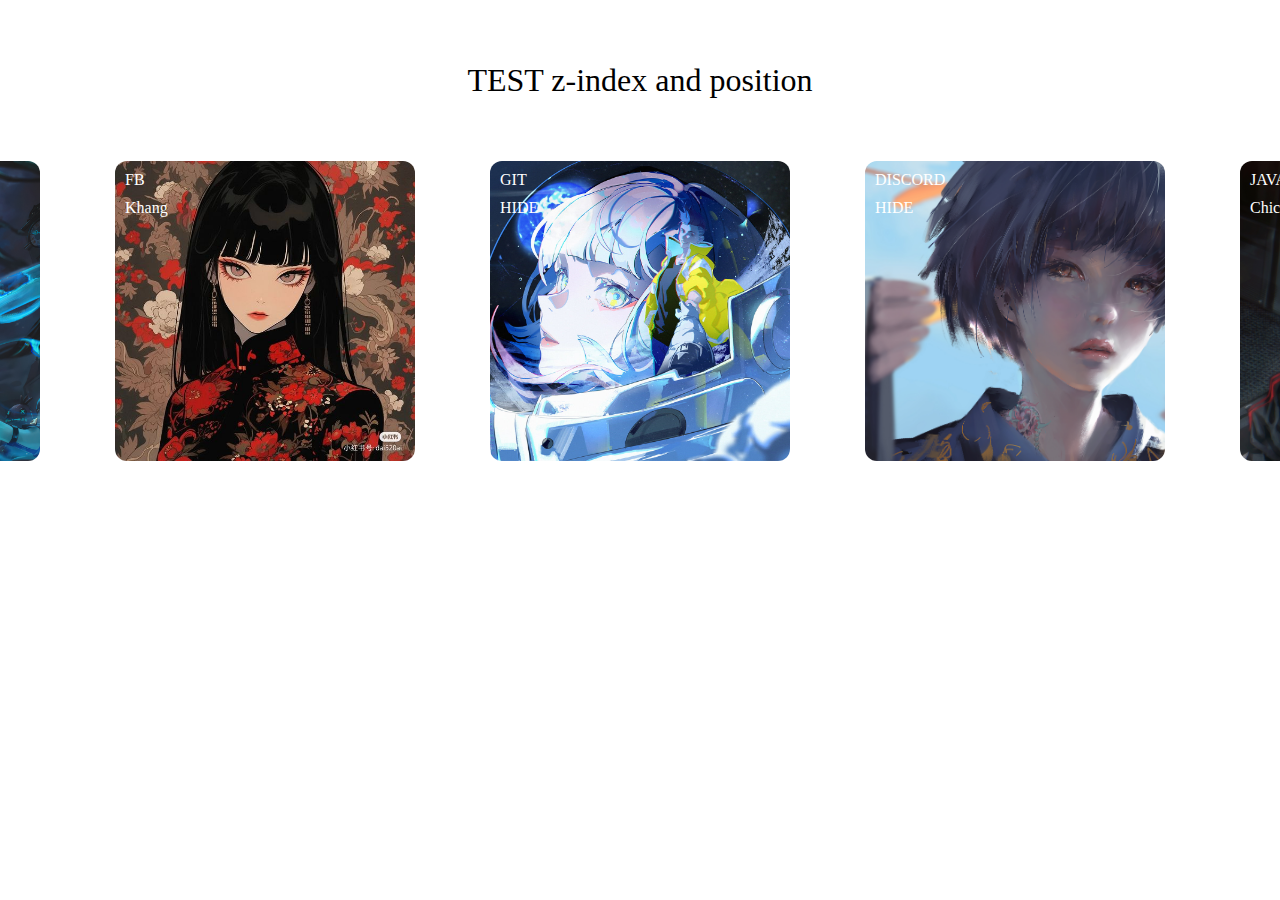
<file: capstone/index.html>
<!DOCTYPE html>
<html lang="en">
  <head>
    <meta charset="UTF-8" />
    <meta name="viewport" content="width=device-width, initial-scale=1.0" />
    <link rel="stylesheet" href="./styles.css" />
    <title>Yin</title>
  </head>
  <body>
    <div class="container">
      <div class="title"><p>TEST z-index and position</p></div>
      <div class="wrapper__block">
        <div class="block">
          <div class="block__text">
            <div class="block__title">Info</div>
            <div class="block__subtitle">Yin Kenna</div>
          </div>
          <img src="./img/image1.jpg" alt="" />
        </div>
        <div class="block">
          <div class="block__text">
            <div class="block__title">FB</div>
            <div class="block__subtitle">Khang</div>
          </div>
          <img src="./img/image2.jpg" alt="" />
        </div>
        <div class="block">
          <div class="block__text">
            <div class="block__title">GIT</div>
            <div class="block__subtitle">HIDE</div>
          </div>
          <img src="./img/image3.jpg" alt="" />
        </div>
        <div class="block">
          <div class="block__text">
            <div class="block__title">DISCORD</div>
            <div class="block__subtitle">HIDE</div>
          </div>
          <img src="./img/image4.jpg" alt="" />
        </div>
        <div class="block">
          <div class="block__text">
            <div class="block__title">JAVA</div>
            <div class="block__subtitle">Chicken</div>
          </div>
          <img src="./img/image5.jpg" alt="" />
        </div>
      </div>
    </div>
  </body>
</html>
</file>
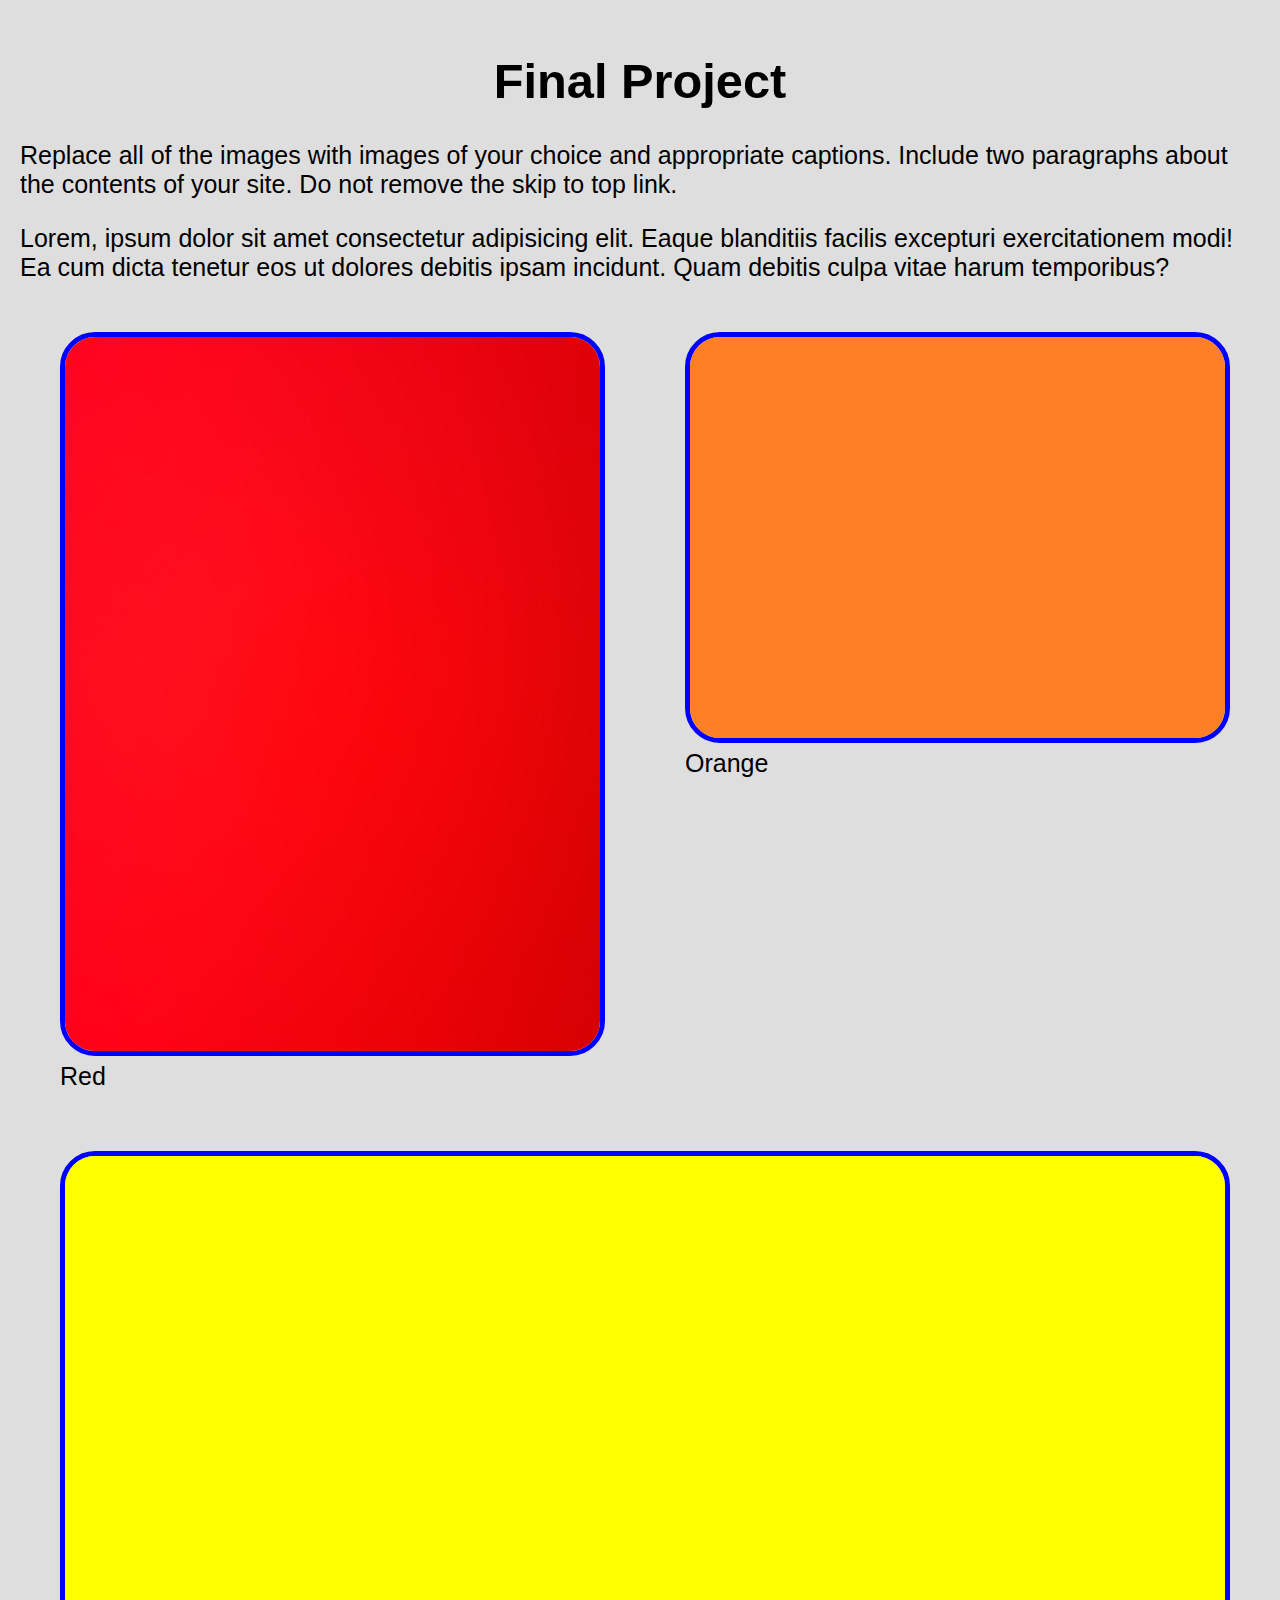
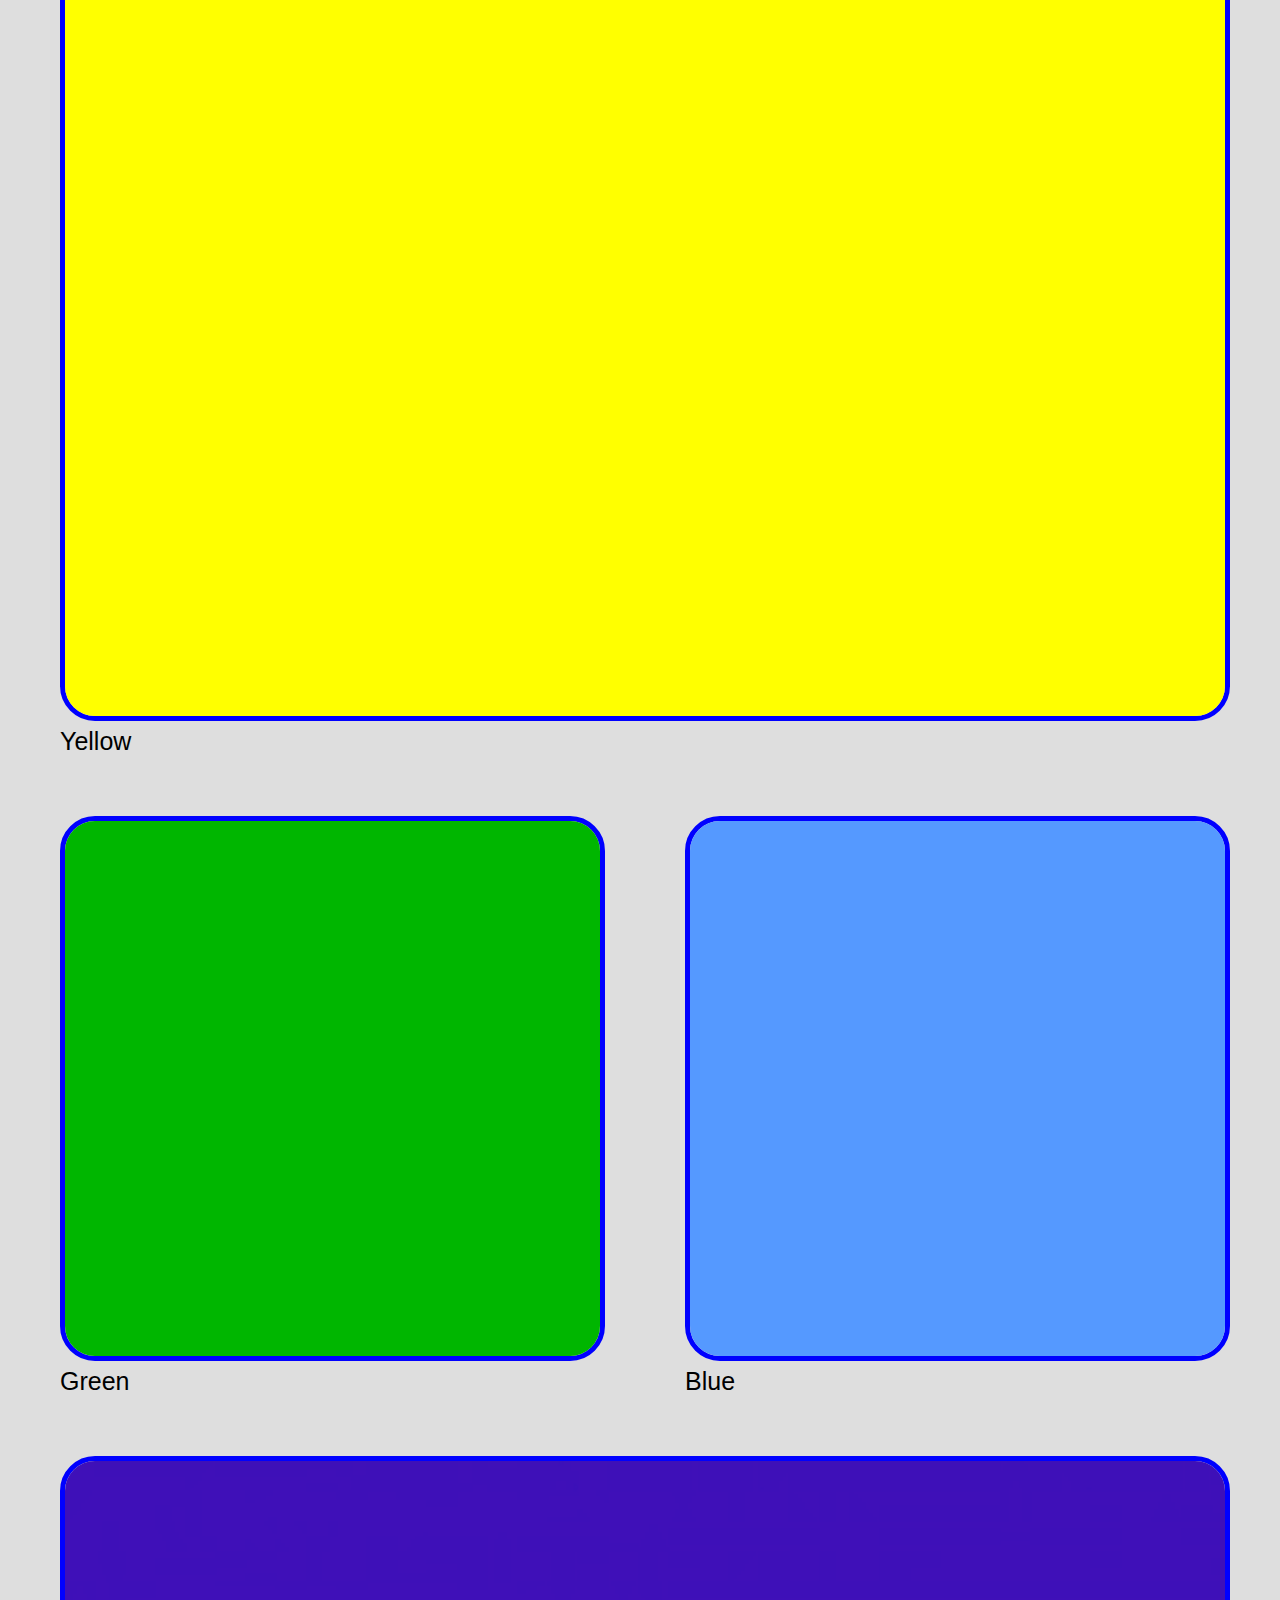
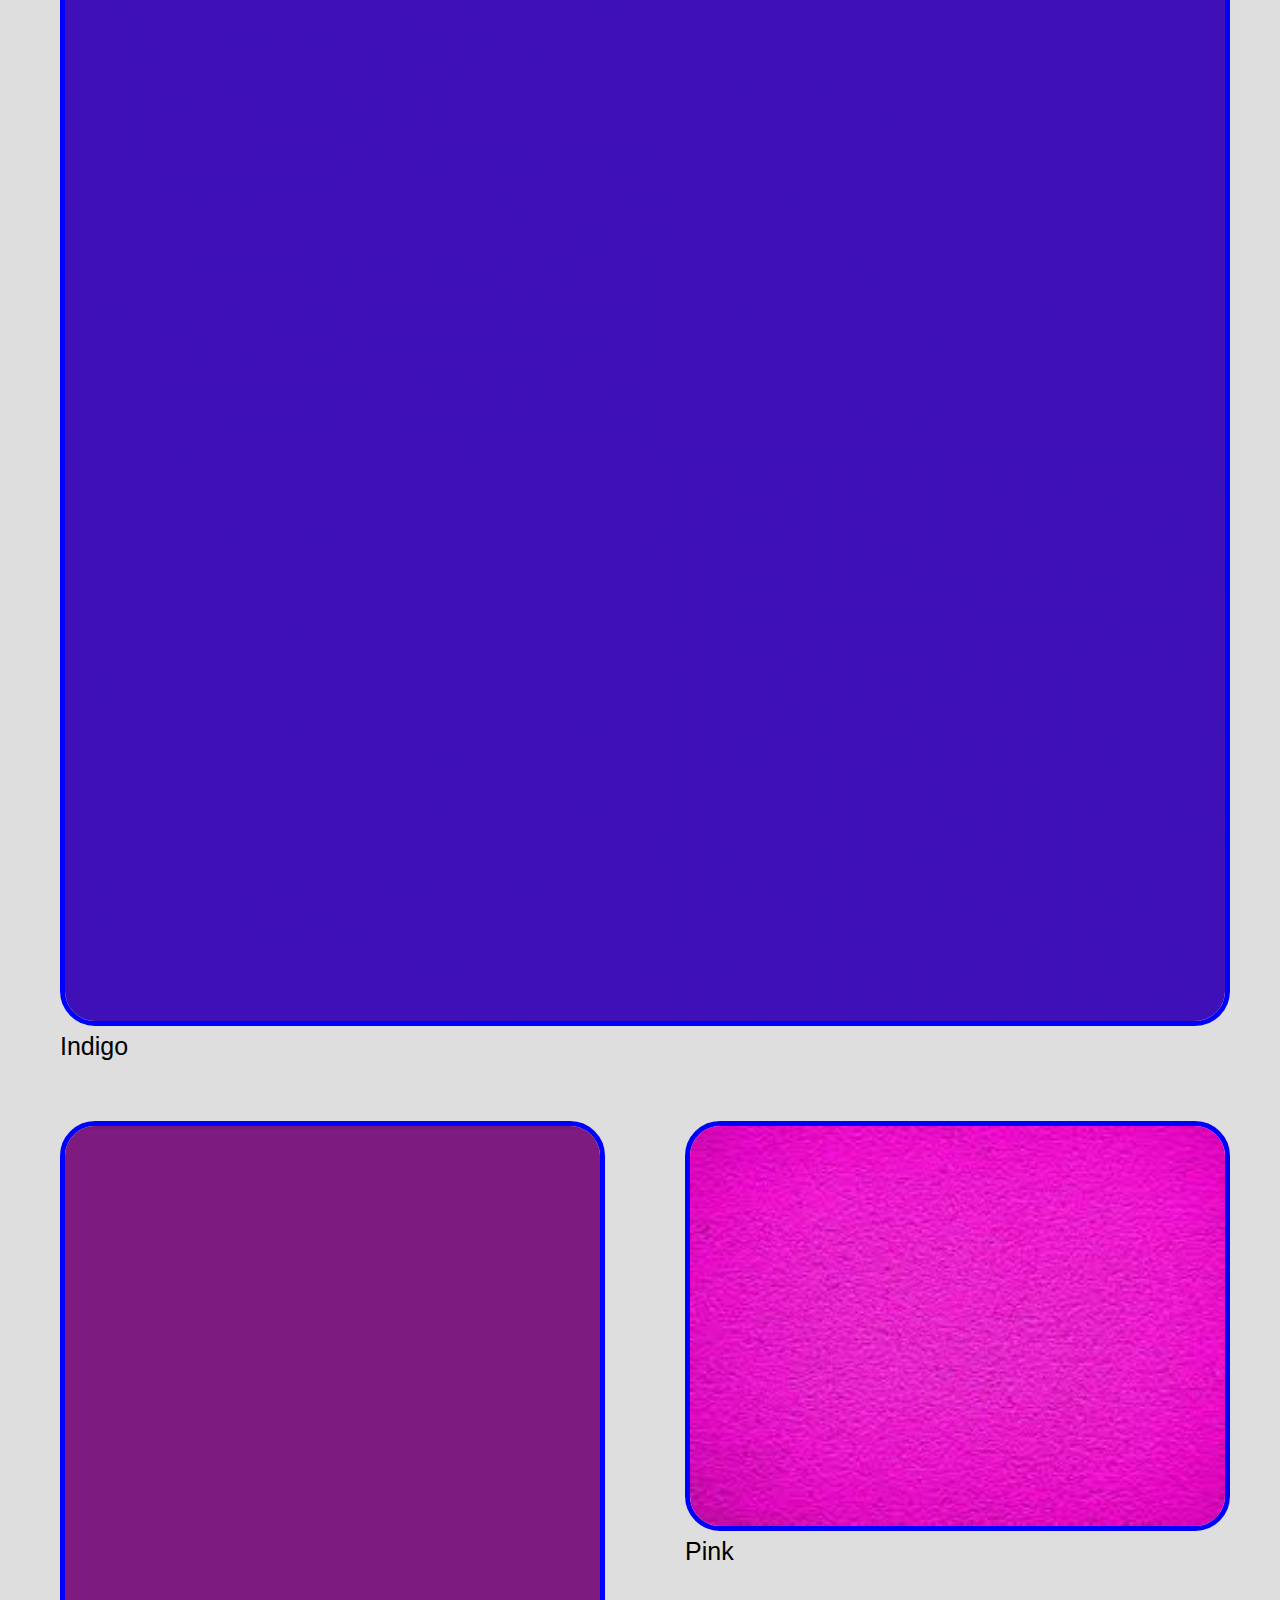
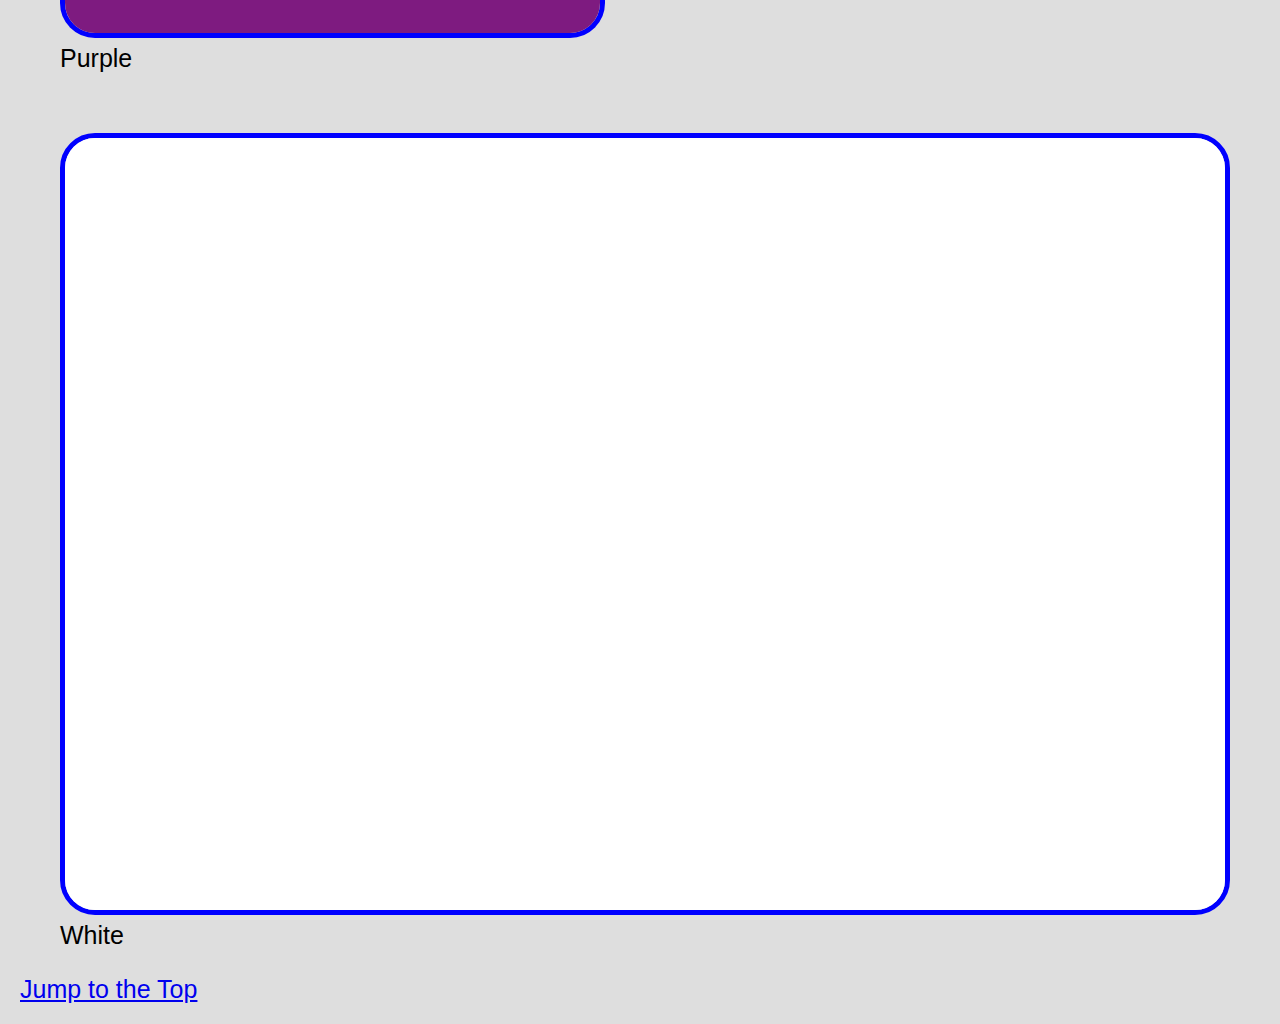
<file: finalProject/index.html>
<!DOCTYPE html>
<html lang="en">
  <head>
    <meta charset="UTF-8" />
    <meta http-equiv="X-UA-Compatible" content="IE=edge" />
    <meta name="viewport" content="width=device-width, initial-scale=1.0" />
    <title>Final Project</title>
    <link rel="stylesheet" href="css/style.css" />
  </head>

  <body>
    <header>
      <h1 id="top">Final Project</h1>
    </header>

    <main>
      <p>
        Replace all of the images with images of your choice and appropriate
        captions. Include two paragraphs about the contents of your site. Do not
        remove the skip to top link.
      </p>

      <p>
        Lorem, ipsum dolor sit amet consectetur adipisicing elit. Eaque
        blanditiis facilis excepturi exercitationem modi! Ea cum dicta tenetur
        eos ut dolores debitis ipsam incidunt. Quam debitis culpa vitae harum
        temporibus?
      </p>

      <div class="grid">
        <figure>
          <img src="images/Red.jpeg" alt="Red" width="200" />
          <figcaption>Red</figcaption>
        </figure>
        <figure>
          <img src="images/Orange.png" alt="Orange" width="200" />
          <figcaption>Orange</figcaption>
        </figure>
        <figure>
          <img src="images/Yellow.png" alt="Yellow" width="200" />
          <figcaption>Yellow</figcaption>
        </figure>
        <figure>
          <img src="images/Green.png" alt="Green" width="200" />
          <figcaption>Green</figcaption>
        </figure>
        <figure>
          <img src="images/Blue.png" alt="Blue" width="200" />
          <figcaption>Blue</figcaption>
        </figure>
        <figure>
          <img src="images/Indigo.jpeg" alt="Indigo" width="200" />
          <figcaption>Indigo</figcaption>
        </figure>
        <figure>
          <img src="images/Purple.png" alt="Purple" width="200" />
          <figcaption>Purple</figcaption>
        </figure>
        <figure>
          <img src="images/Pink.jpeg" alt="Pink" width="200" />
          <figcaption>Pink</figcaption>
        </figure>
        <figure>
          <img src="images/White.png" alt="White" width="200" />
          <figcaption>White</figcaption>
        </figure>
      </div>
    </main>

    <footer>
      <a href="#top">Jump to the Top</a>
    </footer>
  </body>
</html>
</file>
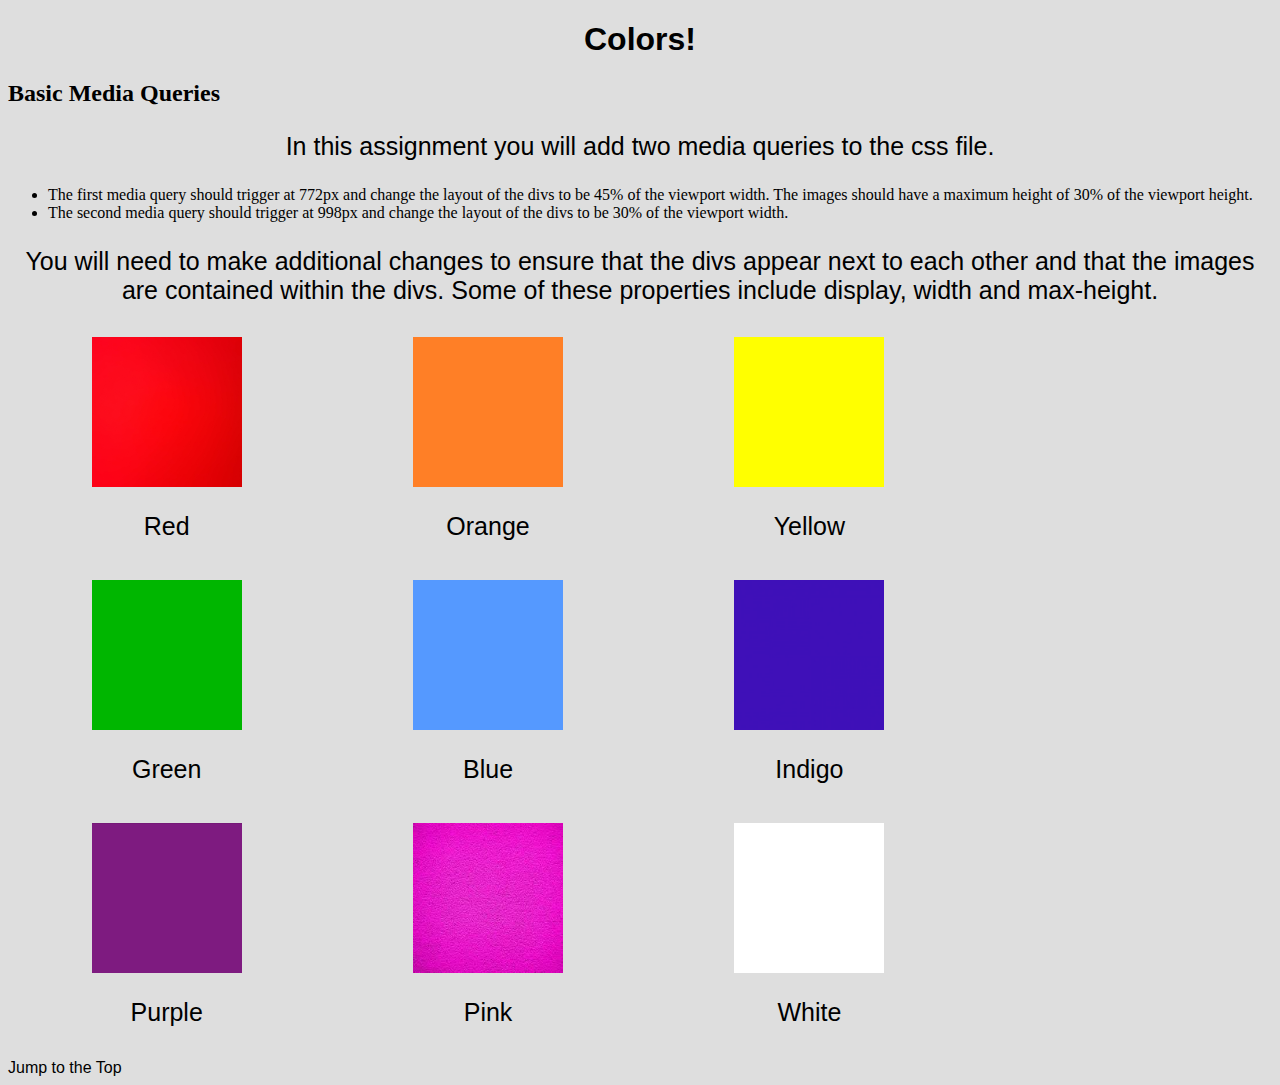
<file: responsiveHomework/index.html>
<!DOCTYPE html>
<html lang="en">

<head>
  <meta charset="UTF-8">
  <meta http-equiv="X-UA-Compatible" content="IE=edge">
  <meta name="viewport" content="width=device-width, initial-scale=1.0">
  <title>Colors</title>
  <link rel="stylesheet" href="css/style.css">
</head>

<body>
  <header>
    <h1 id="top">Colors!</h1>
  </header>

  <main>
    <h2>Basic Media Queries</h2>
    <p>In this assignment you will add two media queries to the css file.</p>
    <ul>
      <li>The first media query should trigger at 772px and change the layout of the divs to be 45% of the viewport width. The images should have a maximum height of 30% of the viewport height.</li>

      <li>The second media query should trigger at 998px and change the layout of the divs to be 30% of the viewport width.</li>
    </ul>
    <p>You will need to make additional changes to ensure that the divs appear next to each other and that the images are contained within the divs.  Some of these properties include display, width and max-height.</p>

    <div>
      <img src="images/Red.jpeg" alt="Red" width="200">
      <p class = "label">Red</p>
    </div>
    <div>
      <img src="images/Orange.png" alt="Orange" width="200">
      <p class = "label">Orange</p>
    </div>
    <div>
      <img src="images/Yellow.png" alt="Yellow" width="200">
      <p class = "label">Yellow</p>
    </div>
    <div>
      <img src="images/Green.png" alt="Green" width="200">
      <p class = "label">Green</p>
    </div>
    <div>
      <img src="images/Blue.png" alt="Blue" width="200">
      <p class = "label">Blue</p>
    </div>
    <div>
      <img src="images/Indigo.jpeg" alt="Indigo" width="200">
      <p class = "label">Indigo</p>
    </div>
    <div>
      <img src="images/Purple.png" alt="Purple" width="200">
      <p class = "label">Purple</p>
    </div>
    <div>
      <img src="images/Pink.jpeg" alt="Pink" width="200">
      <p class = "label">Pink</p>
    </div>
    <div>
      <img src="images/White.png" alt="White" width="200">
      <p class = "label">White</p>
    </div>
    </div>
  </main>

  <footer>
    <a href="#top">Jump to the Top</a>
  </footer>
</body>

</html>
</file>
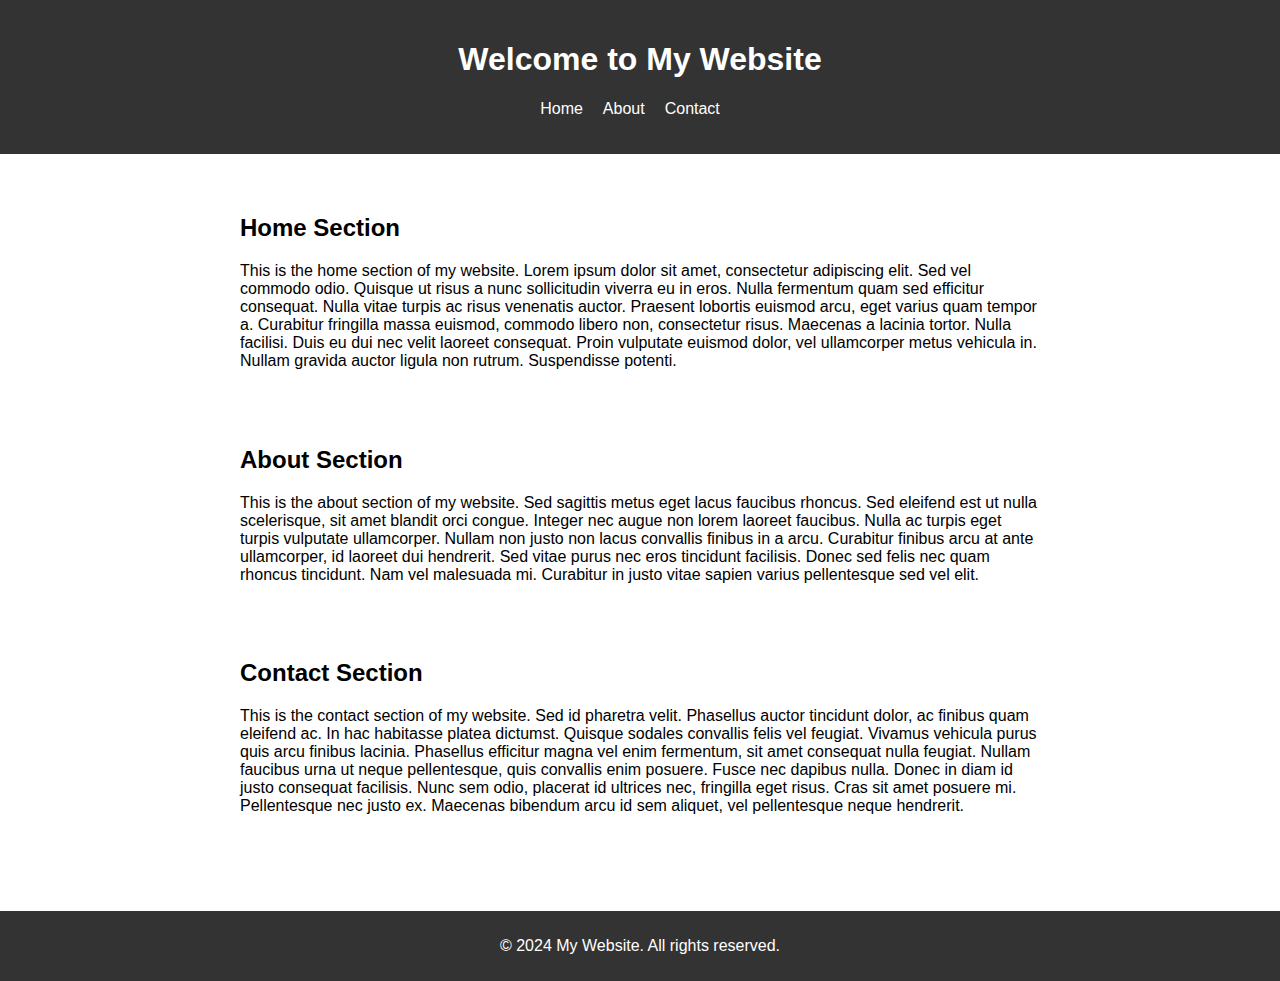
<file: scratch/index.html>
<!DOCTYPE html>
<html lang="en">
  <head>
    <meta charset="UTF-8" />
    <meta name="viewport" content="width=device-width, initial-scale=1.0" />
    <title>My Simple Web Page</title>
    <link rel="stylesheet" href="styles.css" />
  </head>
  <body>
    <header>
      <h1>Welcome to My Website</h1>
      <nav>
        <ul>
          <li><a href="#home">Home</a></li>
          <li><a href="#about">About</a></li>
          <li><a href="#contact">Contact</a></li>
        </ul>
      </nav>
    </header>

    <main>
      <section id="home">
        <h2>Home Section</h2>
        <p>
          This is the home section of my website. Lorem ipsum dolor sit amet,
          consectetur adipiscing elit. Sed vel commodo odio. Quisque ut risus a
          nunc sollicitudin viverra eu in eros. Nulla fermentum quam sed
          efficitur consequat. Nulla vitae turpis ac risus venenatis auctor.
          Praesent lobortis euismod arcu, eget varius quam tempor a. Curabitur
          fringilla massa euismod, commodo libero non, consectetur risus.
          Maecenas a lacinia tortor. Nulla facilisi. Duis eu dui nec velit
          laoreet consequat. Proin vulputate euismod dolor, vel ullamcorper
          metus vehicula in. Nullam gravida auctor ligula non rutrum.
          Suspendisse potenti.
        </p>
      </section>

      <section id="about">
        <h2>About Section</h2>
        <p>
          This is the about section of my website. Sed sagittis metus eget lacus
          faucibus rhoncus. Sed eleifend est ut nulla scelerisque, sit amet
          blandit orci congue. Integer nec augue non lorem laoreet faucibus.
          Nulla ac turpis eget turpis vulputate ullamcorper. Nullam non justo
          non lacus convallis finibus in a arcu. Curabitur finibus arcu at ante
          ullamcorper, id laoreet dui hendrerit. Sed vitae purus nec eros
          tincidunt facilisis. Donec sed felis nec quam rhoncus tincidunt. Nam
          vel malesuada mi. Curabitur in justo vitae sapien varius pellentesque
          sed vel elit.
        </p>
      </section>

      <section id="contact">
        <h2>Contact Section</h2>
        <p>
          This is the contact section of my website. Sed id pharetra velit.
          Phasellus auctor tincidunt dolor, ac finibus quam eleifend ac. In hac
          habitasse platea dictumst. Quisque sodales convallis felis vel
          feugiat. Vivamus vehicula purus quis arcu finibus lacinia. Phasellus
          efficitur magna vel enim fermentum, sit amet consequat nulla feugiat.
          Nullam faucibus urna ut neque pellentesque, quis convallis enim
          posuere. Fusce nec dapibus nulla. Donec in diam id justo consequat
          facilisis. Nunc sem odio, placerat id ultrices nec, fringilla eget
          risus. Cras sit amet posuere mi. Pellentesque nec justo ex. Maecenas
          bibendum arcu id sem aliquet, vel pellentesque neque hendrerit.
        </p>
      </section>
    </main>

    <footer>
      <p>&copy; 2024 My Website. All rights reserved.</p>
    </footer>
  </body>
</html>
</file>
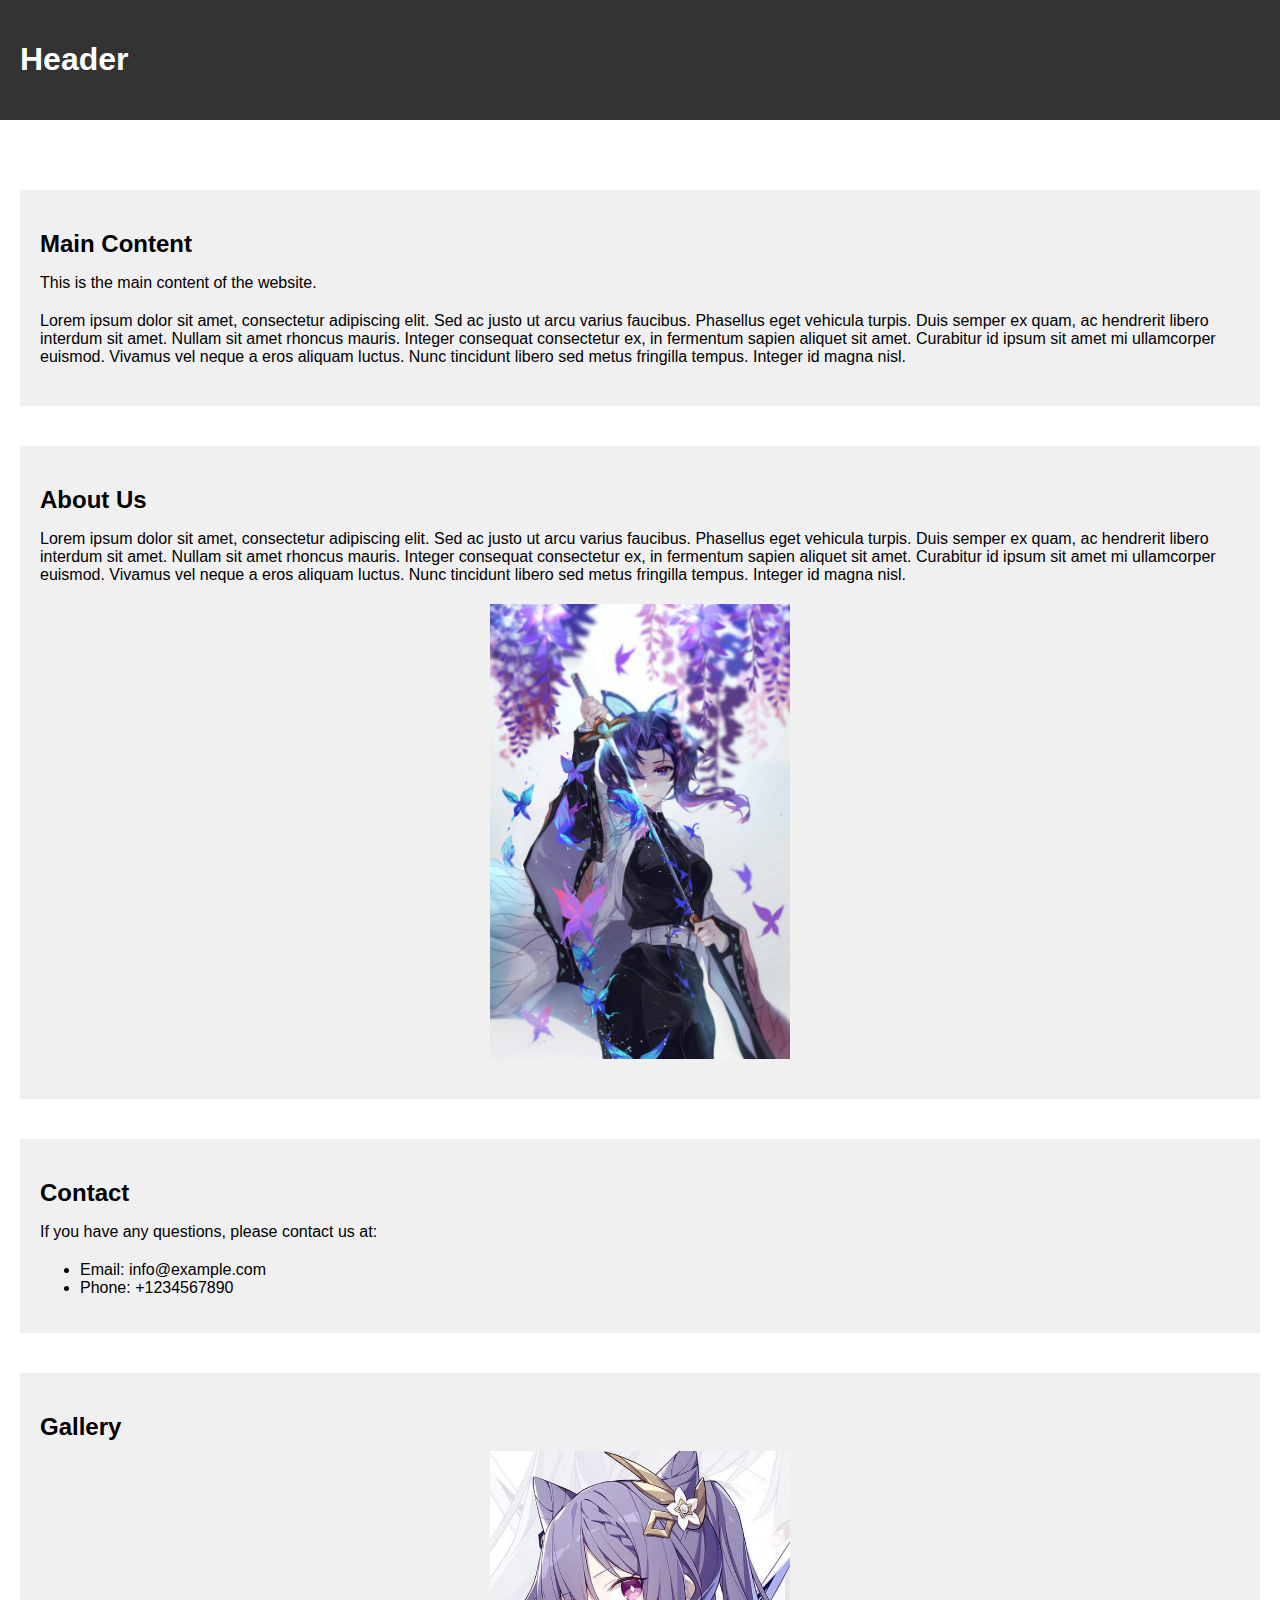
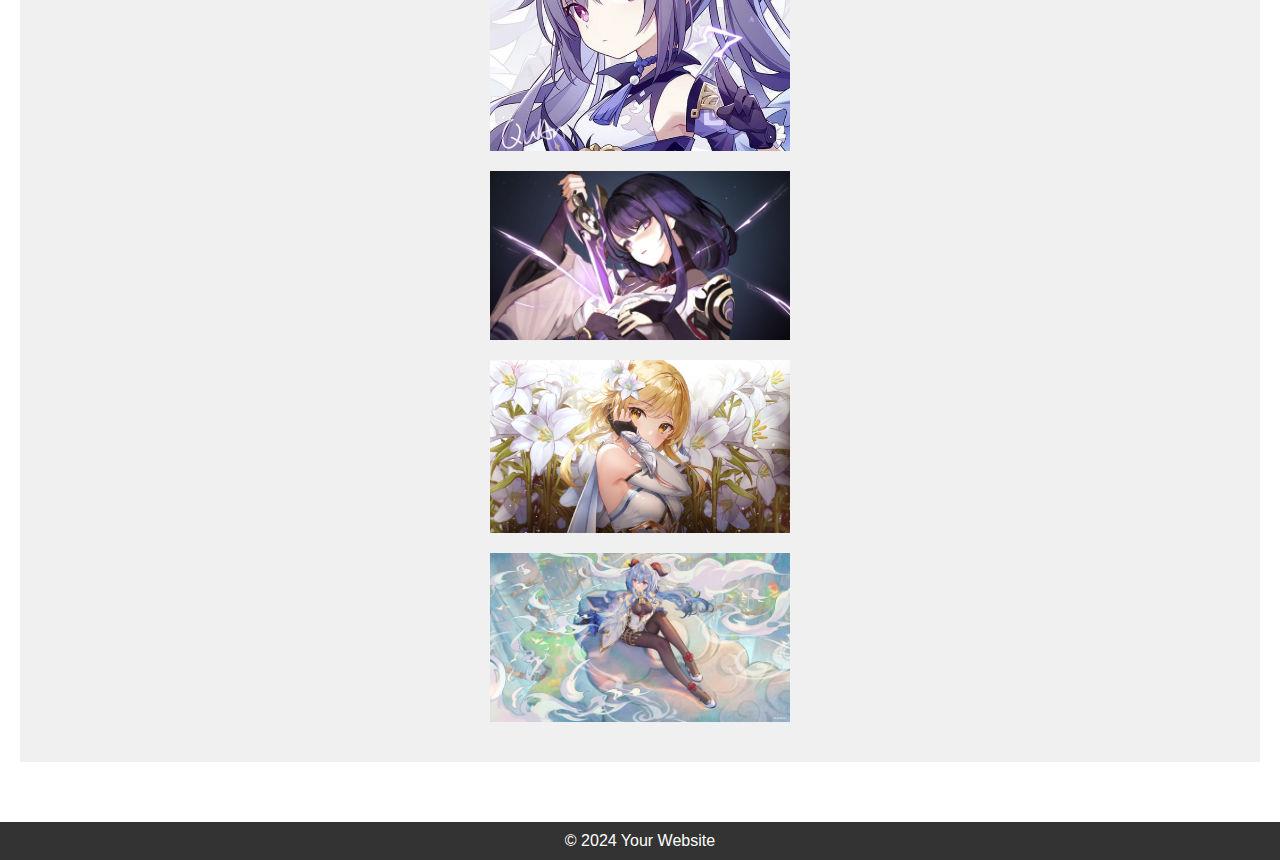
<file: template/index.html>
<!DOCTYPE html>
<html lang="en">
<head>
    <meta charset="UTF-8">
    <meta name="viewport" content="width=device-width, initial-scale=1.0">
    <title>Responsive Web Layout</title>
    <link rel="stylesheet" href="styles.css">
</head>
<body>
    <header>
        <h1>Header</h1>
    </header>

    <nav>
        <ul>
            <li><a href="#">Home</a></li>
            <li><a href="#">About</a></li>
            <li><a href="#">Contact</a></li>
        </ul>
    </nav>

    <main>
        <section>
            <h2>Main Content</h2>
            <p>This is the main content of the website.</p>
            <p>Lorem ipsum dolor sit amet, consectetur adipiscing elit. Sed ac justo ut arcu varius faucibus. Phasellus eget vehicula turpis. Duis semper ex quam, ac hendrerit libero interdum sit amet. Nullam sit amet rhoncus mauris. Integer consequat consectetur ex, in fermentum sapien aliquet sit amet. Curabitur id ipsum sit amet mi ullamcorper euismod. Vivamus vel neque a eros aliquam luctus. Nunc tincidunt libero sed metus fringilla tempus. Integer id magna nisl.</p>
        </section>

        <section>
            <h2>About Us</h2>
            <p>Lorem ipsum dolor sit amet, consectetur adipiscing elit. Sed ac justo ut arcu varius faucibus. Phasellus eget vehicula turpis. Duis semper ex quam, ac hendrerit libero interdum sit amet. Nullam sit amet rhoncus mauris. Integer consequat consectetur ex, in fermentum sapien aliquet sit amet. Curabitur id ipsum sit amet mi ullamcorper euismod. Vivamus vel neque a eros aliquam luctus. Nunc tincidunt libero sed metus fringilla tempus. Integer id magna nisl.</p>
            <img src="./img/image5.jpg" alt="About Us Image">
        </section>

        <section>
            <h2>Contact</h2>
            <p>If you have any questions, please contact us at:</p>
            <ul>
                <li>Email: info@example.com</li>
                <li>Phone: +1234567890</li>
            </ul>
        </section>

        <section>
            <h2>Gallery</h2>
            <div class="gallery">
                <img src="./img/image1.jpg" alt="Image 1">
                <img src="./img/image2.jpg" alt="Image 2">
                <img src="./img/image3.jpg" alt="Image 3">
                <img src="./img/image4.jpg" alt="Image 4">
            </div>
        </section>
    </main>

    <footer>
        <p>&copy; 2024 Your Website</p>
    </footer>
</body>
</html>
</file>
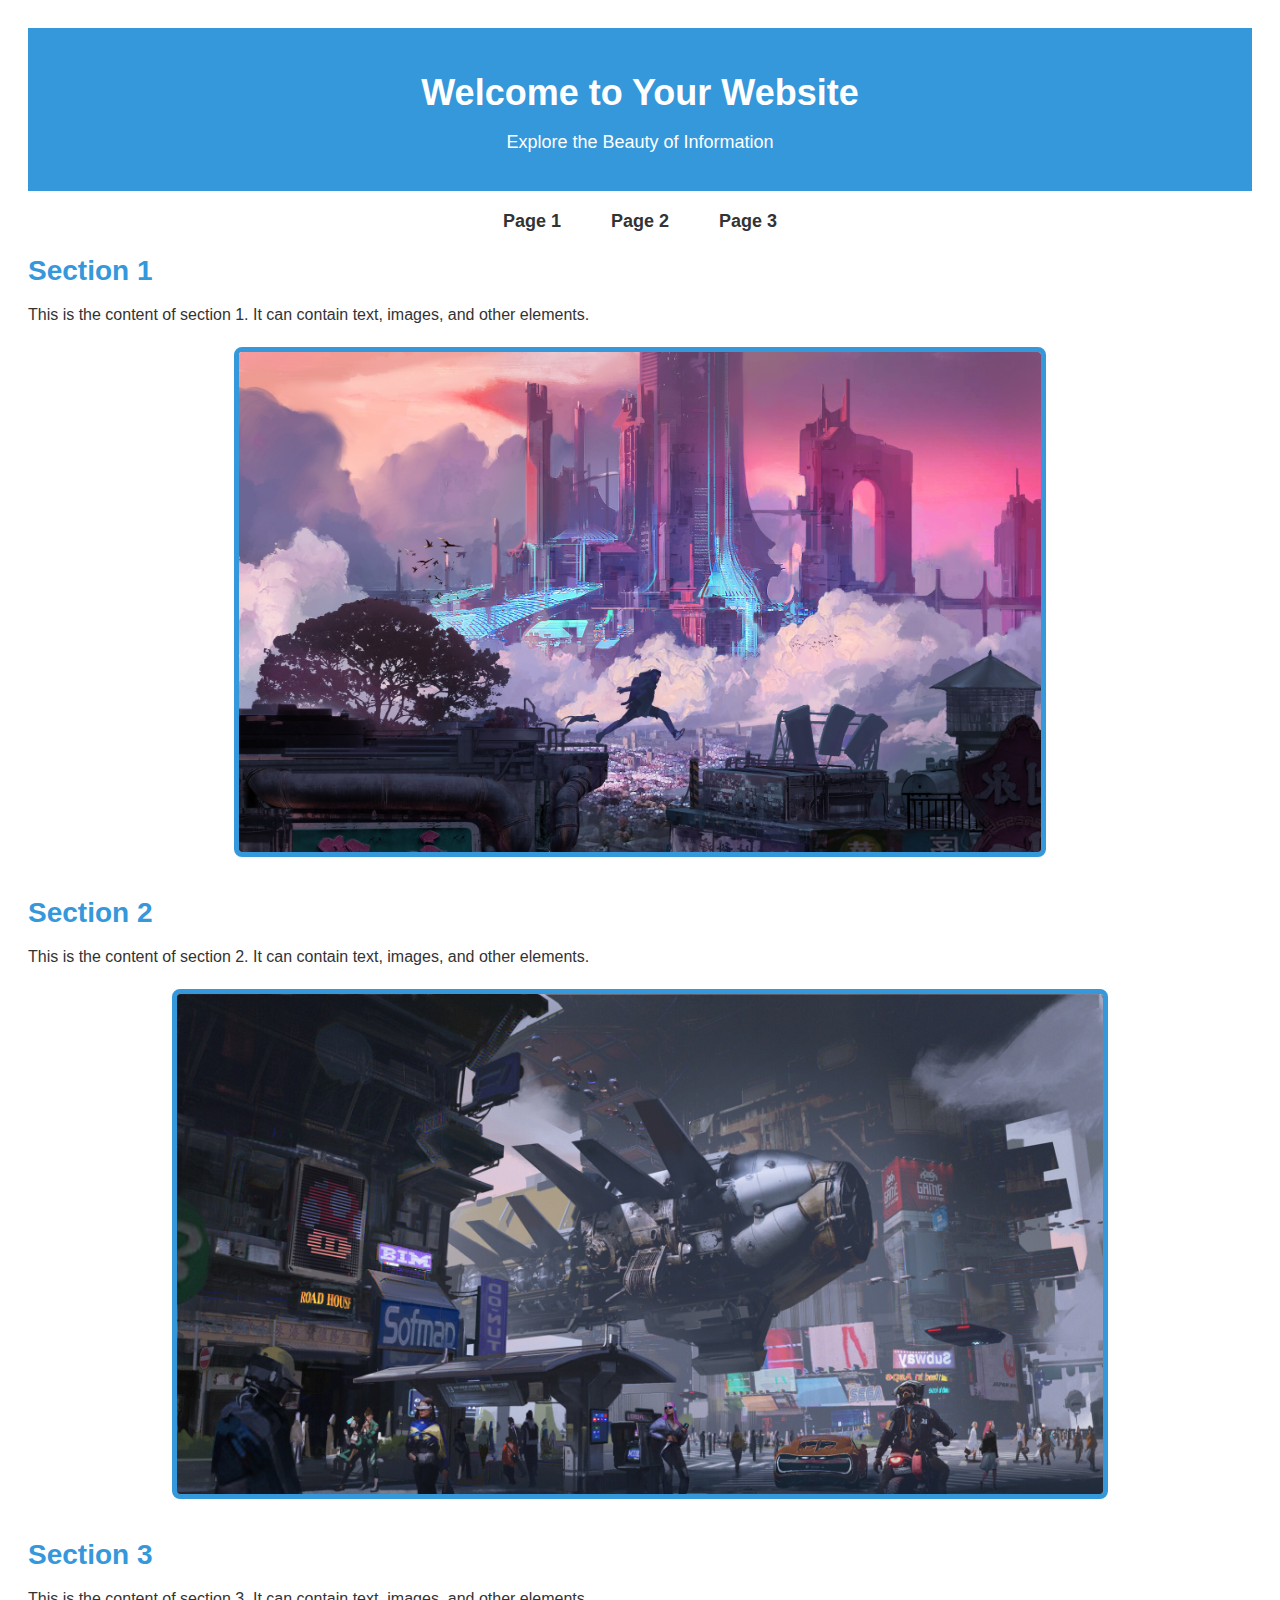
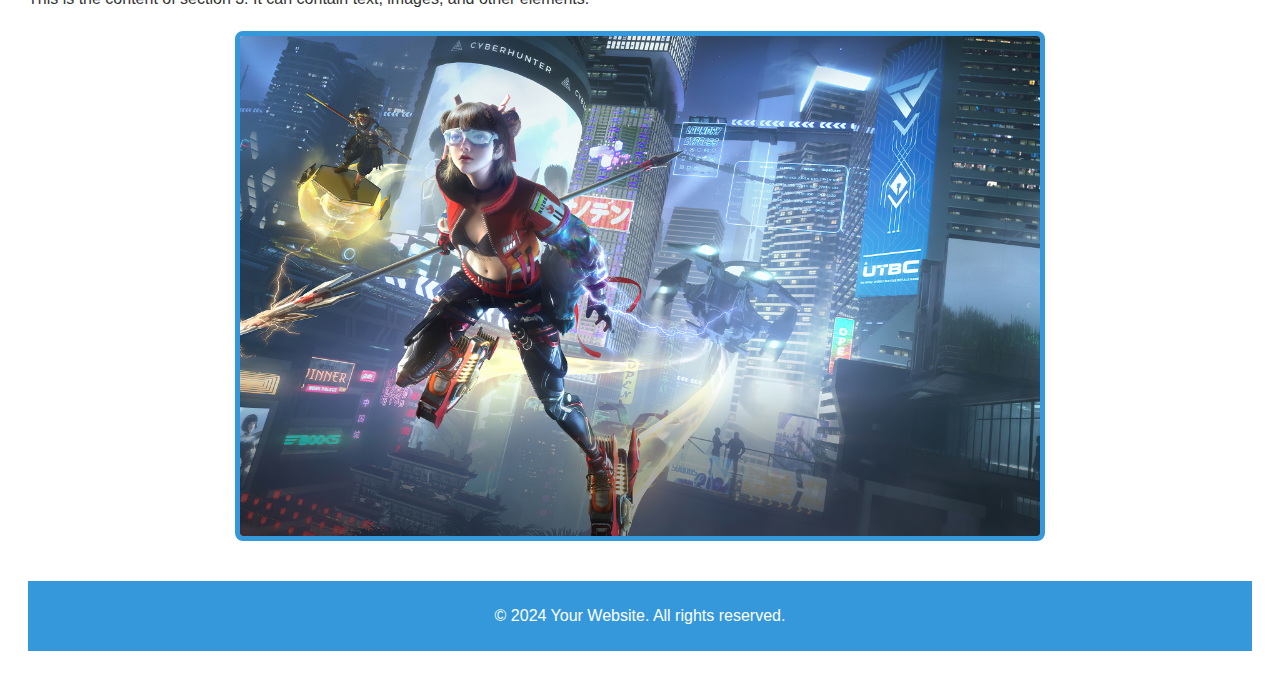
<file: W4FinalProject/index.html>
<!DOCTYPE html>
<html lang="en">

<head>
    <meta charset="UTF-8">
    <meta http-equiv="X-UA-Compatible" content="IE=edge">
    <meta name="viewport" content="width=device-width, initial-scale=1.0">
    <link href="./style.css" rel="stylesheet">
    <title>Your Website Title</title>
</head>

<body>

    <a href="#main" class="skip-link visually-hidden">Skip to main content</a>

    <header>
        <h1>Welcome to Your Website</h1>
        <p>Explore the Beauty of Information</p>
    </header>

    <nav>
        <ul>
            <li><a href="page1.html">Page 1</a></li>
            <li><a href="page2.html">Page 2</a></li>
            <li><a href="page3.html">Page 3</a></li>
        </ul>
    </nav>

    <main id="main">
        <section>
            <h2>Section 1</h2>
            <p>This is the content of section 1. It can contain text, images, and other elements.</p>
            <img src="images/image1.jpg" alt="Image 1">
        </section>

        <section>
            <h2>Section 2</h2>
            <p>This is the content of section 2. It can contain text, images, and other elements.</p>
            <img src="images/image2.jpg" alt="Image 2">
        </section>

        <section>
            <h2>Section 3</h2>
            <p>This is the content of section 3. It can contain text, images, and other elements.</p>
            <img src="images/image3.jpg" alt="Image 3">
        </section>
    </main>

    <footer>
        <p>&copy; 2024 Your Website. All rights reserved.</p>
    </footer>

</body>

</html>
</file>
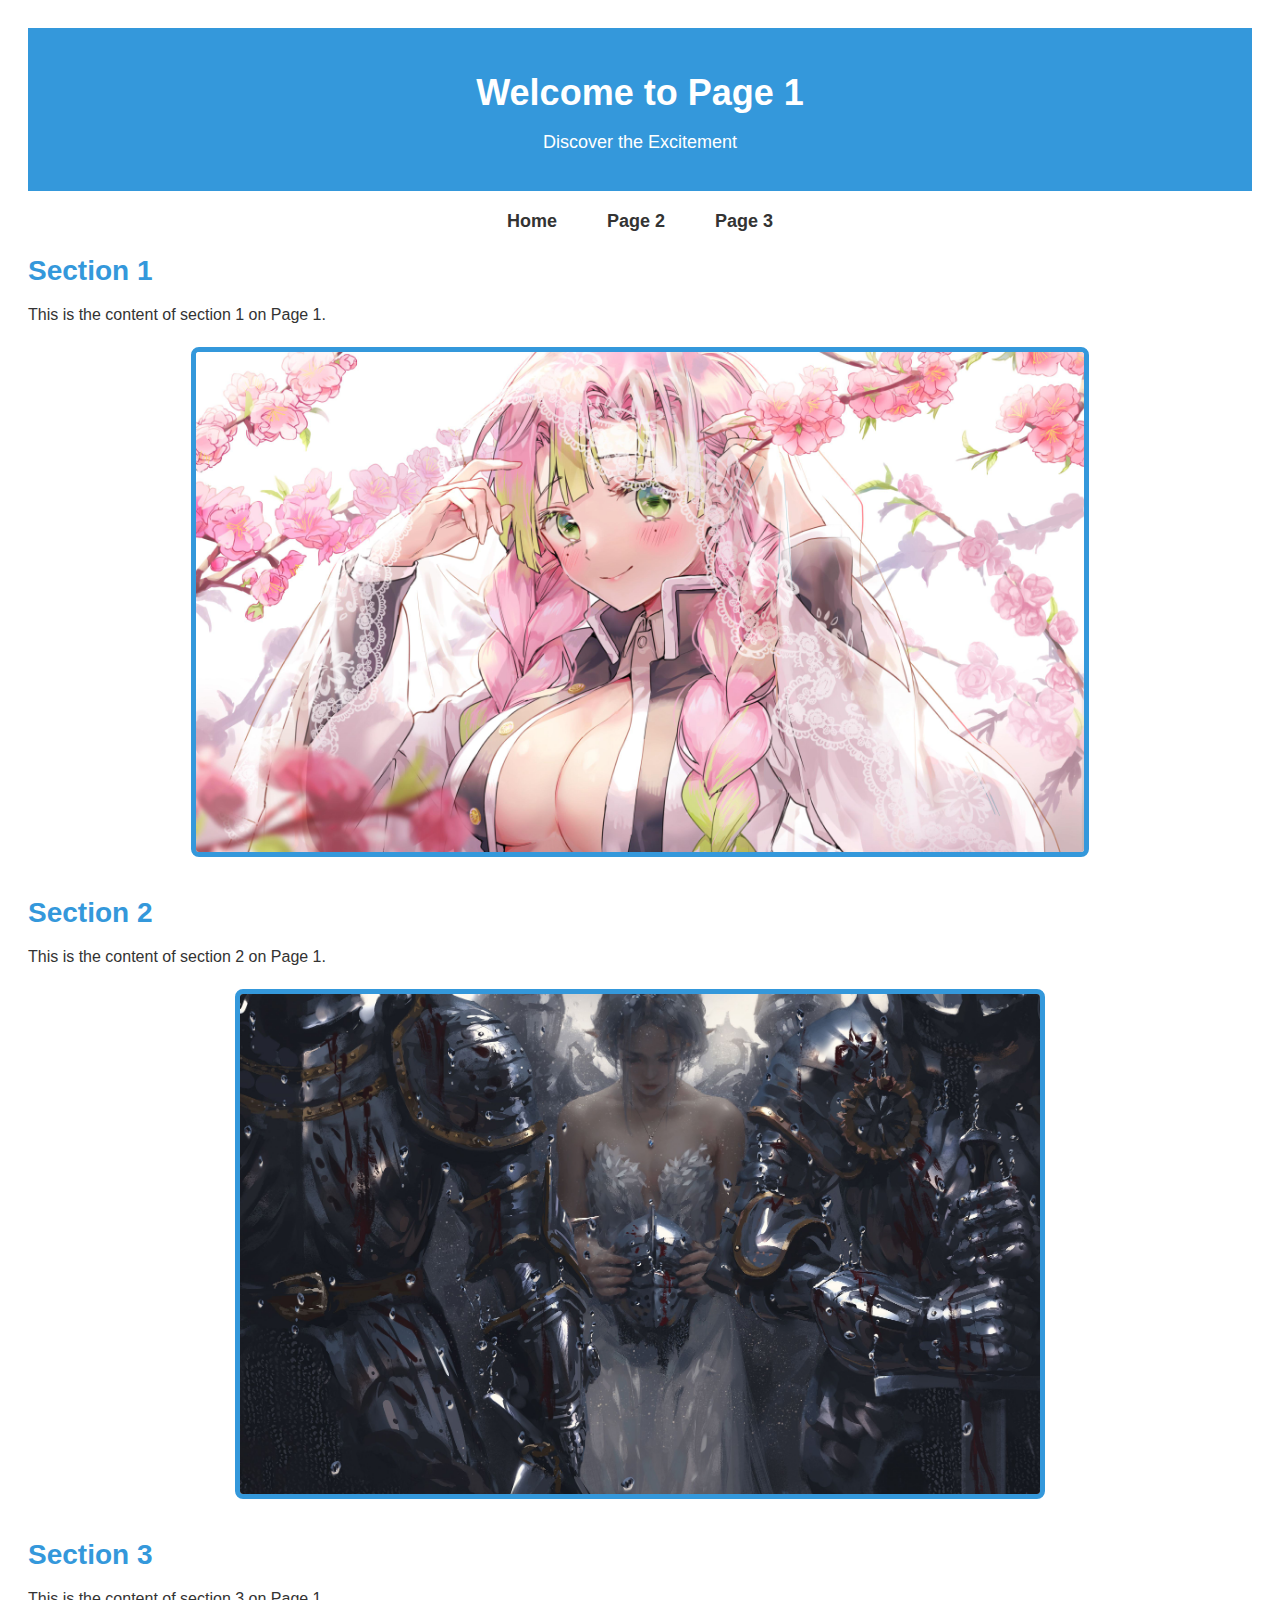
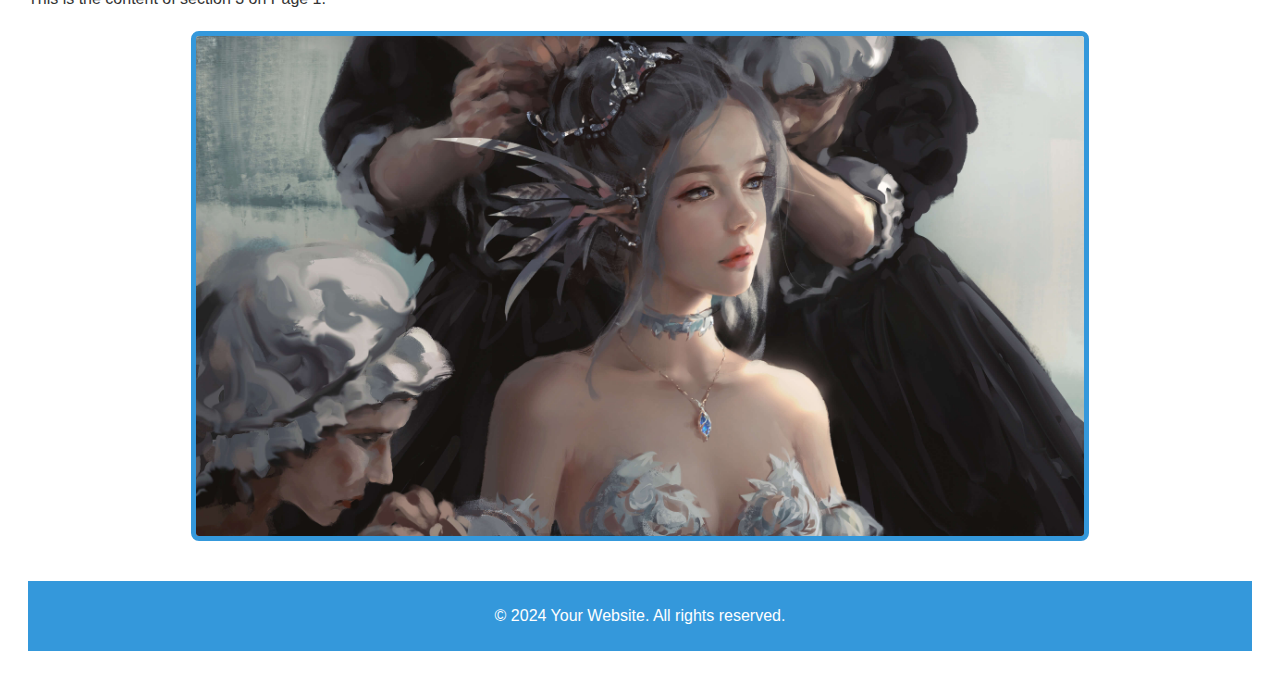
<file: W4FinalProject/page1.html>
<!DOCTYPE html>
<html lang="en">

<head>
    <meta charset="UTF-8">
    <meta http-equiv="X-UA-Compatible" content="IE=edge">
    <meta name="viewport" content="width=device-width, initial-scale=1.0">
    <link href="./style.css" rel="stylesheet">
    <title>Page 1</title>
</head>

<body>

    <a href="#main" class="skip-link visually-hidden">Skip to main content</a>

    <header>
        <h1>Welcome to Page 1</h1>
        <p>Discover the Excitement</p>
    </header>

    <nav>
        <ul>
            <li><a href="index.html">Home</a></li>
            <li><a href="page2.html">Page 2</a></li>
            <li><a href="page3.html">Page 3</a></li>
        </ul>
    </nav>

    <main id="main">
        <section>
            <h2>Section 1</h2>
            <p>This is the content of section 1 on Page 1.</p>
            <img src="images/image4.jpg" alt="Image 4">
        </section>

        <section>
            <h2>Section 2</h2>
            <p>This is the content of section 2 on Page 1.</p>
            <img src="images/image5.jpg" alt="Image 5">
        </section>

        <section>
            <h2>Section 3</h2>
            <p>This is the content of section 3 on Page 1.</p>
            <img src="images/image6.jpg" alt="Image 6">
        </section>
    </main>

    <footer>
        <p>&copy; 2024 Your Website. All rights reserved.</p>
    </footer>

</body>

</html>
</file>
<file: capstone/styles.css>
body {
  padding: 0;
  margin: 0 auto;
}
.container {
  display: grid;
  width: 100%;
  justify-content: center;
}
.title {
  display: flex;
  margin-top: 30px;
  justify-content: center;
}
.title p {
  font-size: 2rem;
}
.wrapper__block {
  display: flex;
  margin-top: 30px;

  width: 1800px;
  justify-content: space-between;
}
.block {
  position: relative;
}
.block__text {
  display: grid;
  position: absolute;
  padding-left: 10px;
  padding-top: 10px;
  z-index: 1;
}
.block__title,
.block__subtitle {
  font-size: 1rem;
  color: white;
}
.block__subtitle {
  padding-top: 10px;
}
.block img {
  width: 300px;
  height: 300px;
  object-fit: cover;
  object-position: center;
  border-radius: 12px;
  z-index: -1;
}
.block img:hover {
  opacity: 80%;
}
@media only screen and (max-device-width: 480px) {
  .wrapper__block {
    flex-direction: column;
    align-items: center;
    width: 100%;
  }
  .block {
    padding: 10px;
  }
}
@media only screen and (min-device-width: 768px) and (max-device-width: 1024px) {
  .wrapper__block {
    display: grid;
    grid-template-columns: 1fr 1fr;
    align-items: center;
    width: 100%;
  }
  .block {
    padding: 10px;
  }
}
</file>
<file: finalProject/css/style.css>
html{
    scroll-behavior: smooth;
}
body {
    background-color: #dedede;
    padding: 5px;
    margin: 15px;
    font-size: 25px;
    font-family:Arial, sans-serif;
}

h1 {
    text-align: center;
    font-family:Arial, sans-serif;
    font-size: 1.95em;
}

h2{
    text-align:center;
  }

li{
    margin-top: 20px;
}

img{
    border: 5px solid blue;
    border-radius: 35px;
    width: 100%;
  }

.label{
    text-align: center;
    font-family: 'Gill Sans', 'Gill Sans MT', Calibri, 'Trebuchet MS', sans-serif;
}
/* Mobile View (No Media Queries) */
.grid {
    display: grid;
    grid-template-columns: repeat(1, 1fr);
    gap: 10px;
}

/* Tablet View (772px) */
@media screen and (min-width: 772px) {
    .grid {
        grid-template-columns: repeat(2, 1fr);
    }
    .grid figure {
        border-radius: 50%;
    }
    .grid figure:last-child {
        grid-column: span 2;
    }
}

/* Large Screen View (992px) */
@media screen and (min-width: 992px) {
    .grid figure:nth-child(3n) {
        grid-column: span 2;
    }
    .grid figure {
        border-radius: 0;
    }
}

/* prefers-reduced-motion Media Query */
@media (prefers-reduced-motion: reduce) {
    html {
        scroll-behavior: auto;
    }
}

/* Dark Mode Media Query */
@media (prefers-color-scheme: dark) {
    .grid figure {
        background-color: #333;
        color: #fff; /* Lighter font color */
        border-color: #000; /* Black border color */
    }
}
</file>
<file: responsiveHomework/css/style.css>
body {
    background-color: #dedede;
}

h1 {
    text-align: center;
    font-family:Arial, sans-serif;
    font-size: 32px;
}

a {
    color: #000;
    text-decoration: none;
    font-family:Arial, sans-serif;
}

p {
   font-size: 25px;
   font-family:Arial, sans-serif;
}

img{
  width:100%;
}


p{
  text-align:center;
}

div img{
    width:150px;
    height: 150px;
    display:block;
    margin:auto;
}

div{
  display: inline-block;
  width: 24%;
  margin: 5px;
  padding: 2px;
}



/* General Styles */

body {
    background-color: #dedede;
}

h1 {
    text-align: center;
    font-family: Arial, sans-serif;
    font-size: 32px;
}

a {
    color: #000;
    text-decoration: none;
    font-family: Arial, sans-serif;
}

p {
    font-size: 25px;
    font-family: Arial, sans-serif;
    text-align: center;
}

img {
    width: 100%;
}

/* Tablet View (772px) */

@media screen and (max-width: 772px) {
    div {
        width: 45%;
        margin: 2.5%; /* Adjusted margin to maintain spacing */
    }

    img {
        max-height: 30vh; /* Limit image height to 30% of viewport height */
    }
}

/* Large Screen View (998px) */

@media screen and (min-width: 773px) and (max-width: 998px) {
    div {
        width: 30%;
        margin: 2.5%; /* Adjusted margin to maintain spacing */
    }
}
























/* 
main {
    border: 5px #000 solid;
    margin: 10px;
}
 */
/* 

.container {
    display: grid;
    grid-template-columns: 1fr;
    justify-items: center;
}
 */
/* img{
    width: 200px;
    height: 200px;
    padding: 5px;
} */

/* .child {
    position: relative;
    display: inline-block;
    border: 5px black solid;
    margin: 5px;
    border-radius: 5px;
} */

/* 

.label {
    display: none;
    position: absolute;
    top: 40%;
    left: 40%;
} */
/* 
.button {
    display: inline-block;
    border: 2px solid #000;
    padding: 5px;
    border-radius: 25px;
}
 */
/* 
.button:hover {
    background-color:#fff;
} */

/* 
footer {
    display: flex;
    justify-content: center;
} */

/* 
header {
    border-radius: 5px;
    border: 5px #000 solid;
    margin: 10px;
} */

/* 
.label {
    display: none;
    position: absolute;
    top: 40%;
    left: 40%;
} */
/* 
.child:hover .label {
    display: block;
} */
</file>
<file: scratch/styles.css>
body {
    font-family: Arial, sans-serif;
    margin: 0;
    padding: 0;
}

header {
    background-color: #333;
    color: #fff;
    padding: 20px;
}
h1 {
    display: flex;
    justify-content: center;
}
nav ul {
    list-style-type: none;
    padding: 0;
    display: flex;
    justify-content: center;
}

nav ul li {
    display: inline;
    margin-right: 20px;
}

nav ul li a {
    color: #fff;
    text-decoration: none;
}

main {
    padding: 20px;
    display: grid;
    justify-content: center;
}

section {
    margin-bottom: 40px;
    max-width: 500px;
}

footer {
    background-color: #333;
    color: #fff;
    text-align: center;
    padding: 10px 0;
}

/* Tablet view (772px) */
@media screen and (min-width: 772px) and (max-width: 991px) {
    main {
        padding: 30px;
    }
    section {
        max-width: 600px;
    }
}

/* Large screen view (992px) */
@media screen and (min-width: 992px) {
    main {
        padding: 40px;
    }
    section {
        max-width: 800px;
    }
}
</file>
<file: template/styles.css>
/* Common styles */
body {
    font-family: Arial, sans-serif;
    margin: 0;
    padding: 0;
}

header {
    background-color: #333;
    color: #fff;
    padding: 20px;
}

nav ul {
    list-style-type: none;
    padding: 0;
}

nav ul li {
    display: inline;
    margin-right: 20px;
}

nav ul li a {
    color: #fff;
    text-decoration: none;
}

main {
    padding: 20px;
}

section {
    margin-bottom: 40px;
    background-color: #f0f0f0;
    padding: 20px;
}

footer {
    background-color: #333;
    color: #fff;
    text-align: center;
    padding: 10px 0;
}

/* Tablet view (772px) */
@media screen and (min-width: 772px) {
    nav ul {
        justify-content: center;
    }

    nav ul li {
        display: inline;
        margin-right: 30px;
    }
}

/* Large screen view (992px) */
@media screen and (min-width: 992px) {
    nav ul {
        justify-content: flex-end;
    }

    nav ul li {
        display: inline;
        margin-right: 40px;
    }
}

/* Additional Styles */
section h2 {
    margin-bottom: 10px;
}

section p {
    margin-bottom: 20px;
}

section img {
    width: 300px;
    height: auto;
    display: block; /* Ensure images don't break the flow of text */
    margin: 0 auto 20px; /* Center images horizontally and add margin at the bottom */
}

footer p {
    margin: 0;
}
</file>
<file: W4FinalProject/style.css>
body {
    padding: 20px;
    background-color: #fff; /* Màu nền trắng */
    color: #333; /* Màu chữ đen */
    font-family: 'Arial', sans-serif;
}

header {
    text-align: center;
    padding: 20px;
    background-color: #3498db; /* Màu header */
    color: #fff; /* Màu chữ trắng */
}

header h1 {
    font-size: 36px;
    margin-bottom: 10px;
}

header p {
    font-size: 18px;
}

/* Thêm CSS cho phần tử nav và danh sách ul */
nav {
    text-align: center;
    margin: 20px 0;
}

nav ul {
    list-style: none;
    padding: 0;
    display: flex;
    justify-content: center;
}

nav li {
    margin: 0 15px;
}

nav a {
    text-decoration: none;
    color: #333;
    font-weight: bold;
    font-size: 18px;
    transition: color 0.3s ease-in-out;
    padding: 10px;
    border-radius: 5px;
}

nav a:hover {
    color: #3498db; /* Màu chữ khi hover */
    background-color: #f0f0f0; /* Màu nền khi hover */
}

main {
    margin: 20px 0;
}

section {
    margin-bottom: 40px;
}

section h2 {
    font-size: 28px;
    margin-bottom: 10px;
    color: #3498db; /* Màu chữ của tiêu đề section */
}

section p {
    font-size: 16px;
    line-height: 1.5;
}

img {
    display: block;
    margin: auto;
    max-width: 100%;
    max-height: 500px; /* Đặt chiều cao tối đa của ảnh là 500 pixels */
    width: auto;
    height: auto;
    border: 5px solid #3498db; /* Màu viền hình ảnh */
    border-radius: 8px;
    margin-top: 20px;
}

footer {
    text-align: center;
    padding: 10px;
    background-color: #3498db; /* Màu footer */
    color: #fff; /* Màu chữ trắng */
}

/* Style the "Skip to Main Content" link */
.skip-link {
    position: absolute;
    top: -40px;
    left: 50%;
    transform: translateX(-50%);
    background-color: #333;
    color: #fff;
    padding: 10px;
    border-radius: 5px;
    text-decoration: none;
    opacity: 0;
    transition: opacity 0.3s ease-in-out;
}

.skip-link:focus {
    opacity: 1;
}

/* Visually hide the skip link */
.visually-hidden {
    position: absolute;
    width: 1px;
    height: 1px;
    margin: -1px;
    padding: 0;
    overflow: hidden;
    clip: rect(0, 0, 0, 0);
    border: 0;
}
</file>
